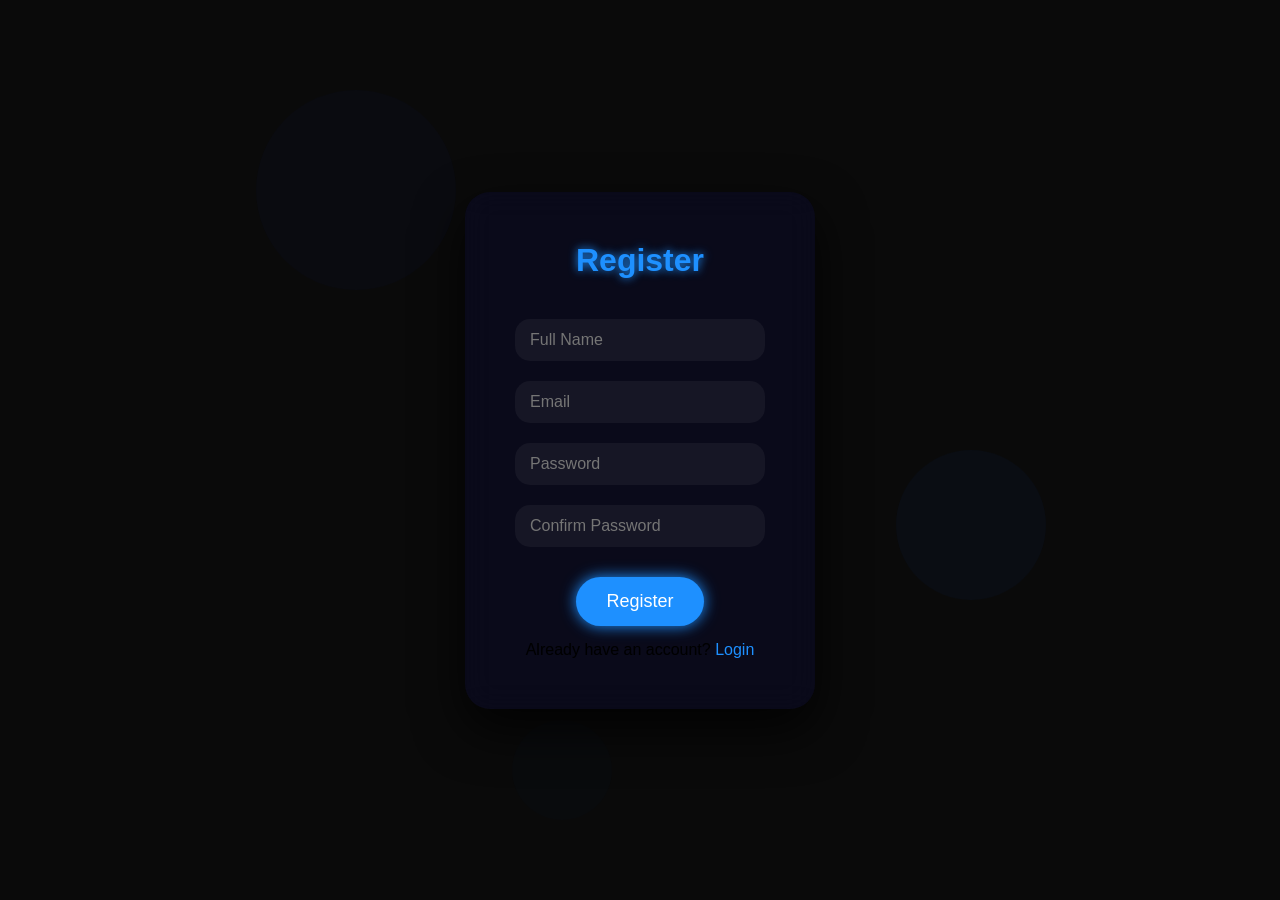
<file: register.html>
<!DOCTYPE html>
<html lang="en">
<head>
<meta charset="UTF-8">
<meta name="viewport" content="width=device-width, initial-scale=1.0">
<title>Register - Swast Bharat</title>
<style>
*{margin:0; padding:0; box-sizing:border-box; font-family:Segoe UI, sans-serif;}
body{
  height:100vh;
  overflow:hidden;
  display:flex;
  justify-content:center;
  align-items:center;
  background: #0a0a0a;
  perspective:1200px;
}

/* Moving background shapes */
.bg-shape{
  position:absolute;
  border-radius:50%;
  opacity:0.1;
  animation:move 10s linear infinite;
}
.bg-shape:nth-child(1){width:200px;height:200px; background:#0b1c45; top:10%; left:20%; animation-duration:12s;}
.bg-shape:nth-child(2){width:150px;height:150px; background:#0d2a66; top:50%; left:70%; animation-duration:15s;}
.bg-shape:nth-child(3){width:100px;height:100px; background:#05132f; top:80%; left:40%; animation-duration:18s;}

@keyframes move{
  0%{transform:translateY(0) translateX(0);}
  50%{transform:translateY(-30px) translateX(20px);}
  100%{transform:translateY(0) translateX(0);}
}

/* Registration card */
.container{
  position:relative;
  background: rgba(10,10,30,0.8);
  backdrop-filter: blur(15px);
  padding:50px;
  border-radius:25px;
  width:350px;
  display:flex;
  flex-direction:column;
  align-items:center;
  box-shadow: 0 20px 50px rgba(0,0,0,0.8);
  animation:float 6s ease-in-out infinite;
  transform-style: preserve-3d;
}

@keyframes float{
  0%,100%{transform: translateY(0);}
  50%{transform: translateY(-20px);}
}

h1{
  color:#1e90ff;
  margin-bottom:30px;
  text-shadow: 0 0 10px #1e90ff;
}

input{
  width:100%;
  padding:12px 15px;
  margin:10px 0;
  border:none;
  border-radius:15px;
  outline:none;
  background:rgba(255,255,255,0.05);
  color:white;
  font-size:16px;
  transition:0.3s;
}
input:focus{
  background: rgba(30,30,60,0.6);
  transform: scale(1.02);
  box-shadow: 0 0 15px #1e90ff;
}

button{
  padding:14px 30px;
  margin-top:20px;
  background:#1e90ff;
  border:none;
  border-radius:30px;
  font-size:18px;
  cursor:pointer;
  color:white;
  box-shadow: 0 0 15px #1e90ff;
  transition:0.3s;
}
button:hover{
  transform:scale(1.1) rotateX(5deg) rotateY(5deg);
  background:#63b3ff;
  box-shadow: 0 0 25px #63b3ff;
}

/* Optional small text link */
p a{
  color:#1e90ff;
  text-decoration:none;
  transition:0.3s;
}
p a:hover{color:#63b3ff; text-shadow:0 0 5px #63b3ff;}

</style>
</head>
<body>

<!-- Animated background shapes -->
<div class="bg-shape"></div>
<div class="bg-shape"></div>
<div class="bg-shape"></div>

<div class="container">
  <h1>Register</h1>
  <input type="text" placeholder="Full Name">
  <input type="email" placeholder="Email">
  <input type="password" placeholder="Password">
  <input type="password" placeholder="Confirm Password">
  <button onclick="window.location.href='dashboard.html'">Register</button>
  <p style="margin-top:15px;">Already have an account? <a href="login.html">Login</a></p>
</div>

</body>
</html>
</file>
